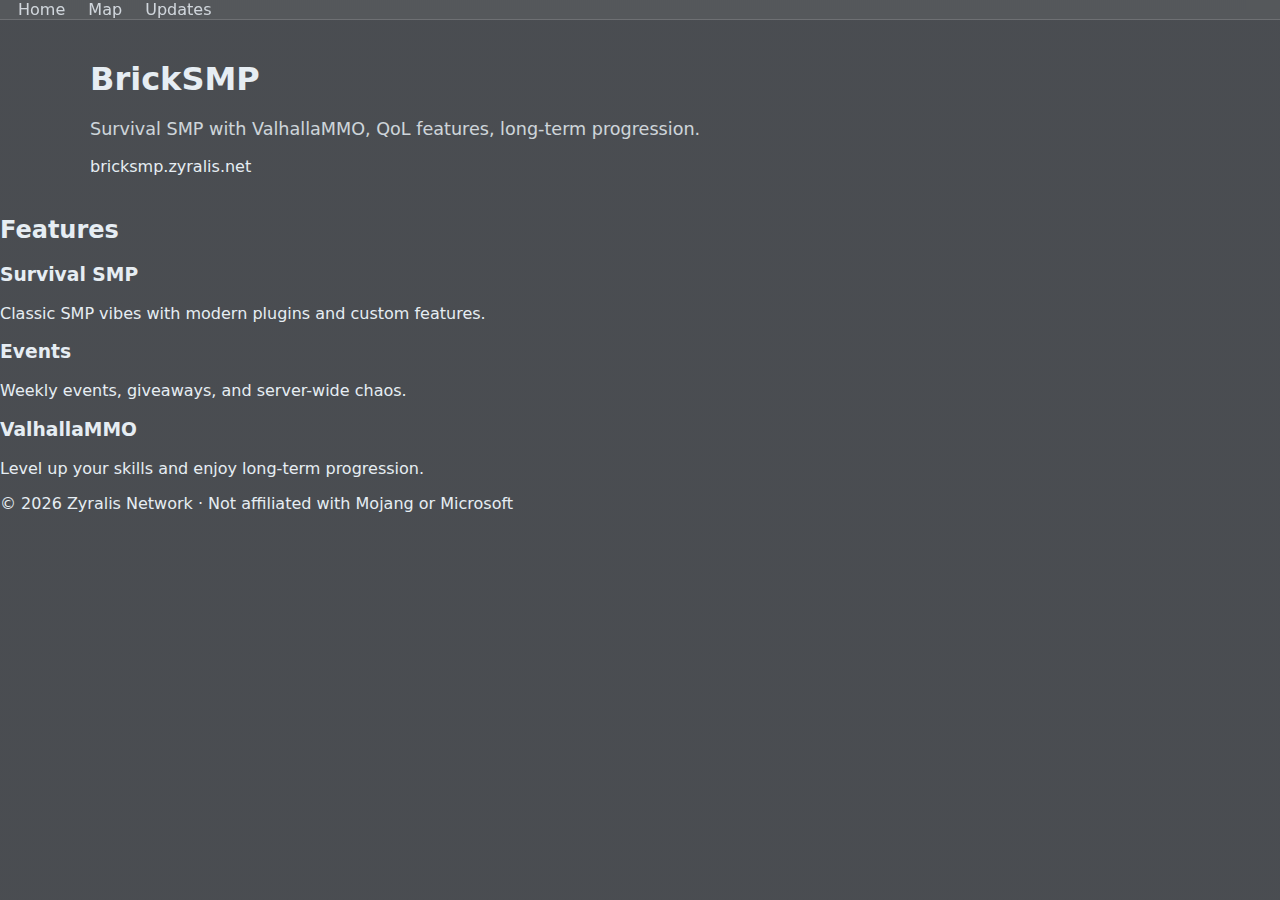
<file: index.html>
<!DOCTYPE html>
<html lang="en">
<head>
  <meta charset="UTF-8">
  <title>BrickSMP · Home</title>
  <meta name="viewport" content="width=device-width, initial-scale=1.0">
  <link rel="stylesheet" href="style.css">
</head>
<body>

  <!-- Top slider navigation -->
  <nav class="nav">
    <a href="index.html" class="active">Home</a>
    <a href="map.html">Map</a>
    <a href="updates.html">Updates</a>
    <span class="slider"></span>
  </nav>

  <!-- Hero Section -->
  <header class="hero">
    <h1><span>Brick</span>SMP</h1>
    <p class="subtitle">
      Survival SMP with ValhallaMMO, QoL features, long-term progression.
    </p>
    <div class="ip-box">bricksmp.zyralis.net</div>
  </header>

  <!-- Features Section -->
  <main class="page">
    <h2>Features</h2>
    <div class="grid">
      <div class="card">
        <h3>Survival SMP</h3>
        <p>Classic SMP vibes with modern plugins and custom features.</p>
      </div>
      <div class="card">
        <h3>Events</h3>
        <p>Weekly events, giveaways, and server-wide chaos.</p>
      </div>
      <div class="card">
        <h3>ValhallaMMO</h3>
        <p>Level up your skills and enjoy long-term progression.</p>
      </div>
    </div>
  </main>

  <footer>
    © 2026 Zyralis Network · Not affiliated with Mojang or Microsoft
  </footer>

</body>
</html>
</file>
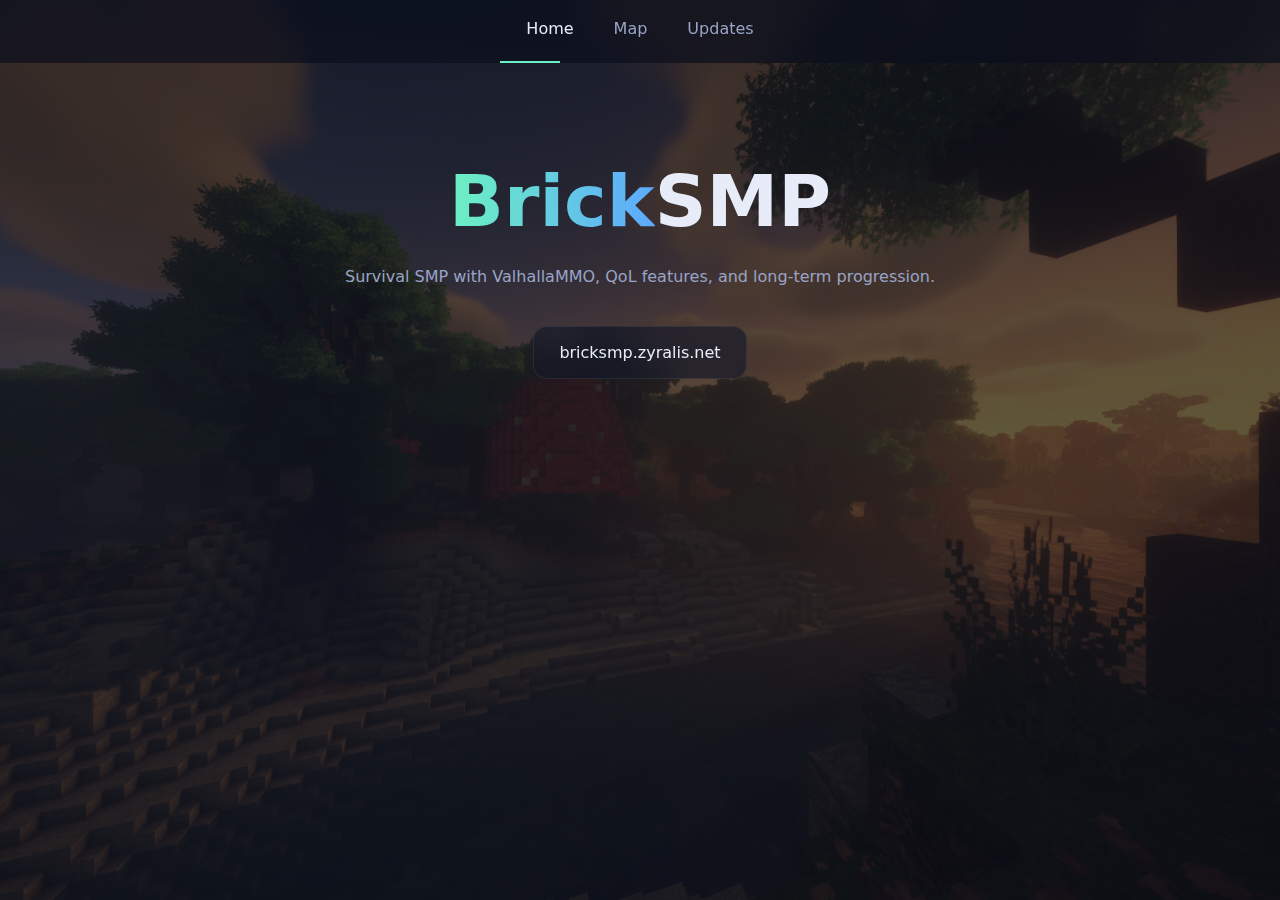
<file: BRICKSMP WEBSITE/index.html>
<!DOCTYPE html>
<html lang="en">
<head>
  <meta charset="UTF-8">
  <title>BrickSMP · Home</title>
  <meta name="viewport" content="width=device-width, initial-scale=1.0">
  <link rel="stylesheet" href="style.css">
</head>
<body>

  <!-- TOP SLIDER NAV -->
  <nav class="nav">
    <a href="index.html" class="active">Home</a>
    <a href="map.html">Map</a>
    <a href="updates.html">Updates</a>
    <span class="slider"></span>
  </nav>

  <!-- HERO -->
  <header class="hero">
    <h1><span>Brick</span>SMP</h1>
    <p class="subtitle">
      Survival SMP with ValhallaMMO, QoL features,
      and long-term progression.
    </p>

    <div class="ip-box">
      bricksmp.zyralis.net
    </div>
  </header>

</body>
</html>
</file>
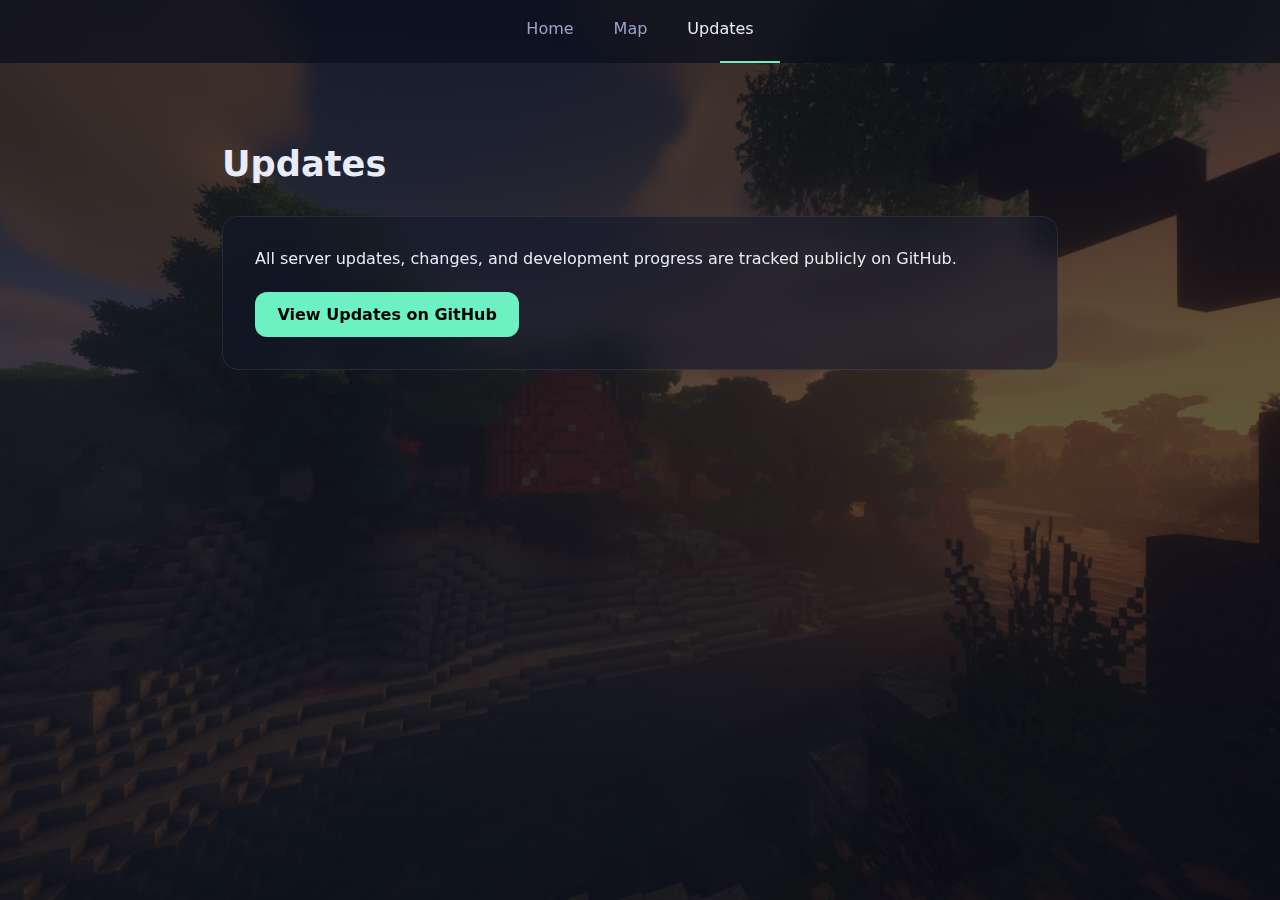
<file: BRICKSMP WEBSITE/updates.html>
<!DOCTYPE html>
<html lang="en">
<head>
  <meta charset="UTF-8">
  <title>BrickSMP · Updates</title>
  <meta name="viewport" content="width=device-width, initial-scale=1.0">
  <link rel="stylesheet" href="style.css">
</head>
<body>

  <nav class="nav">
    <a href="index.html">Home</a>
    <a href="map.html">Map</a>
    <a href="updates.html" class="active">Updates</a>
    <span class="slider"></span>
  </nav>

  <main class="page">
    <h2>Updates</h2>

    <div class="card">
      <p>
        All server updates, changes, and development
        progress are tracked publicly on GitHub.
      </p>

      <a class="button" href="https://github.com/YOUR-REPO-HERE" target="_blank">
        View Updates on GitHub
      </a>
    </div>
  </main>

</body>
</html>
</file>
<file: style.css>
/* =========================
   GLOBAL RESET & BASE
   ========================= */

* {
  box-sizing: border-box;
}

html, body {
  margin: 0;
  padding: 0;
}

body {
  font-family: "Segoe UI", system-ui, sans-serif;
  color: #e6edf3;

  background:
    linear-gradient(
      rgba(13, 17, 23, 0.75),
      rgba(13, 17, 23, 0.75)
    ),
    url("background.png");

  background-size: cover;
  background-position: center;
  background-attachment: fixed;
}

/* =========================
   REUSABLE GLASS PANEL
   ========================= */

.glass {
  background: rgba(140, 140, 140, 0.18);
  backdrop-filter: blur(14px) saturate(120%);
  -webkit-backdrop-filter: blur(14px) saturate(120%);

  border-radius: 18px;
  border: 1px solid rgba(255, 255, 255, 0.15);
  box-shadow: 0 20px 40px rgba(0, 0, 0, 0.45);

  padding: 28px;
}

/* =========================
   LAYOUT
   ========================= */

.container {
  max-width: 1100px;
  margin: auto;
  padding: 40px 20px;
}

/* =========================
   NAVIGATION
   ========================= */

.nav {
  position: sticky;
  top: 0;
  z-index: 1000;

  background: rgba(140, 140, 140, 0.18);
  backdrop-filter: blur(12px);
  -webkit-backdrop-filter: blur(12px);

  border-bottom: 1px solid rgba(255, 255, 255, 0.15);
}

.nav .container {
  display: flex;
  justify-content: space-between;
  align-items: center;
  padding: 16px 20px;
}

.logo {
  font-size: 1.6rem;
  font-weight: 700;
  margin: 0;
}

.nav a {
  color: #e6edf3;
  text-decoration: none;
  margin-left: 18px;
  font-weight: 500;
  opacity: 0.85;
}

.nav a:hover {
  opacity: 1;
}

/* =========================
   HERO / PAGE HEADER
   ========================= */

.hero,
.page-header {
  max-width: 1100px;
  margin: 40px auto;
}

.hero.glass,
.page-header.glass {
  text-align: center;
}

.hero h2,
.page-header h2 {
  font-size: 2.4rem;
  margin-bottom: 10px;
}

.hero p,
.page-header p {
  font-size: 1.1rem;
  opacity: 0.85;
}

.btn {
  display: inline-block;
  margin-top: 18px;
  padding: 12px 28px;

  background: rgba(255, 255, 255, 0.2);
  color: #fff;
  text-decoration: none;
  font-weight: 600;

  border-radius: 10px;
  border: 1px solid rgba(255,255,255,0.25);
  backdrop-filter: blur(8px);

  transition: background 0.2s ease, transform 0.2s ease;
}

.btn:hover {
  background: rgba(255, 255, 255, 0.3);
  transform: translateY(-2px);
}

.server-ip {
  margin-top: 10px;
  font-weight: 600;
  letter-spacing: 0.5px;
}

/* =========================
   FEATURES GRID
   ========================= */

.features .grid {
  display: grid;
  grid-template-columns: repeat(auto-fit, minmax(240px, 1fr));
  gap: 24px;
}

.feature-card {
  background: rgba(140, 140, 140, 0.16);
  backdrop-filter: blur(14px);
  border-radius: 16px;
  border: 1px solid rgba(255,255,255,0.15);

  padding: 22px;
}

.feature-card h4 {
  margin-top: 0;
}

/* =========================
   UPDATES PAGE
   ========================= */

.updates {
  display: flex;
  flex-direction: column;
  gap: 28px;
}

.update-card {
  background: rgba(140, 140, 140, 0.16);
  backdrop-filter: blur(16px);
  -webkit-backdrop-filter: blur(16px);

  border-radius: 16px;
  border: 1px solid rgba(255,255,255,0.15);
  box-shadow: 0 15px 35px rgba(0,0,0,0.45);

  padding: 24px;
  animation: fadeIn 0.4s ease;
}

.update-card:hover {
  transform: translateY(-3px);
}

.update-header {
  display: flex;
  justify-content: space-between;
  align-items: center;
  margin-bottom: 14px;
}

.update-header h3 {
  margin: 0;
  font-size: 1.3rem;
}

.date {
  font-size: 0.85rem;
  opacity: 0.65;
}

.update-body {
  white-space: pre-wrap;
  line-height: 1.6;
  border-top: 1px solid rgba(255,255,255,0.15);
  padding-top: 14px;
  font-family: "Consolas", monospace;
}

/* =========================
   FOOTER
   ========================= */

.footer {
  text-align: center;
  padding: 30px 20px;
  opacity: 0.7;
  font-size: 0.9rem;
}

/* =========================
   MISC
   ========================= */

.loading {
  text-align: center;
  opacity: 0.7;
}

@keyframes fadeIn {
  from {
    opacity: 0;
    transform: translateY(12px);
  }
  to {
    opacity: 1;
    transform: translateY(0);
  }
}

/* =========================
   MOBILE TWEAKS
   ========================= */

@media (max-width: 700px) {
  .hero h2,
  .page-header h2 {
    font-size: 1.9rem;
  }

  .nav a {
    margin-left: 12px;
  }
}
</file>
<file: BRICKSMP WEBSITE/style.css>
:root {
  --text: #e8ecf8;
  --muted: #9aa4c7;
  --accent: #6cf2c2;

  --overlay: rgba(10, 14, 28, 0.65);
  --panel: rgba(18, 23, 42, 0.6);
}

/* RESET */
* {
  margin: 0;
  padding: 0;
  box-sizing: border-box;
}

body {
  font-family: Inter, system-ui, sans-serif;
  color: var(--text);

  background:
    linear-gradient(var(--overlay), var(--overlay)),
    url("./background.png") center / cover no-repeat fixed;
}

/* ================= NAV SLIDER ================= */
.nav {
  position: sticky;
  top: 0;

  display: flex;
  justify-content: center;
  gap: 2.5rem;

  padding: 1.2rem;
  background: rgba(10, 14, 28, 0.7);
  backdrop-filter: blur(12px);
}

.nav a {
  position: relative;
  text-decoration: none;
  color: var(--muted);
  font-weight: 500;
  padding-bottom: 6px;
}

.nav a.active {
  color: var(--text);
}

.nav .slider {
  position: absolute;
  bottom: 0;
  height: 2px;
  width: 60px;
  background: var(--accent);
  transition: all 0.3s ease;
}

/* Move slider based on active link */
.nav a:nth-child(1).active ~ .slider { transform: translateX(-110px); }
.nav a:nth-child(2).active ~ .slider { transform: translateX(0); }
.nav a:nth-child(3).active ~ .slider { transform: translateX(110px); }

/* ================= HERO ================= */
.hero {
  text-align: center;
  padding: 6rem 2rem;
}

.hero h1 {
  font-size: clamp(3rem, 6vw, 4.5rem);
  font-weight: 800;
}

.hero h1 span {
  background: linear-gradient(90deg, #6cf2c2, #5da9ff);
  -webkit-background-clip: text;
  -webkit-text-fill-color: transparent;
}

.subtitle {
  max-width: 700px;
  margin: 1.5rem auto 2.5rem;
  color: var(--muted);
}

/* IP BOX */
.ip-box {
  display: inline-block;
  padding: 1rem 1.6rem;
  border-radius: 14px;
  background: var(--panel);
  backdrop-filter: blur(14px);
  border: 1px solid rgba(255,255,255,0.08);
}

/* ================= PAGES ================= */
.page {
  max-width: 900px;
  margin: auto;
  padding: 5rem 2rem;
}

.page h2 {
  font-size: 2.2rem;
  margin-bottom: 2rem;
}

/* CARD */
.card {
  background: var(--panel);
  backdrop-filter: blur(14px);
  border-radius: 16px;
  padding: 2rem;
  border: 1px solid rgba(255,255,255,0.08);
}

.button {
  display: inline-block;
  margin-top: 1.5rem;
  padding: 0.8rem 1.4rem;
  border-radius: 12px;
  text-decoration: none;
  color: #000;
  background: var(--accent);
  font-weight: 600;
}
</file>
